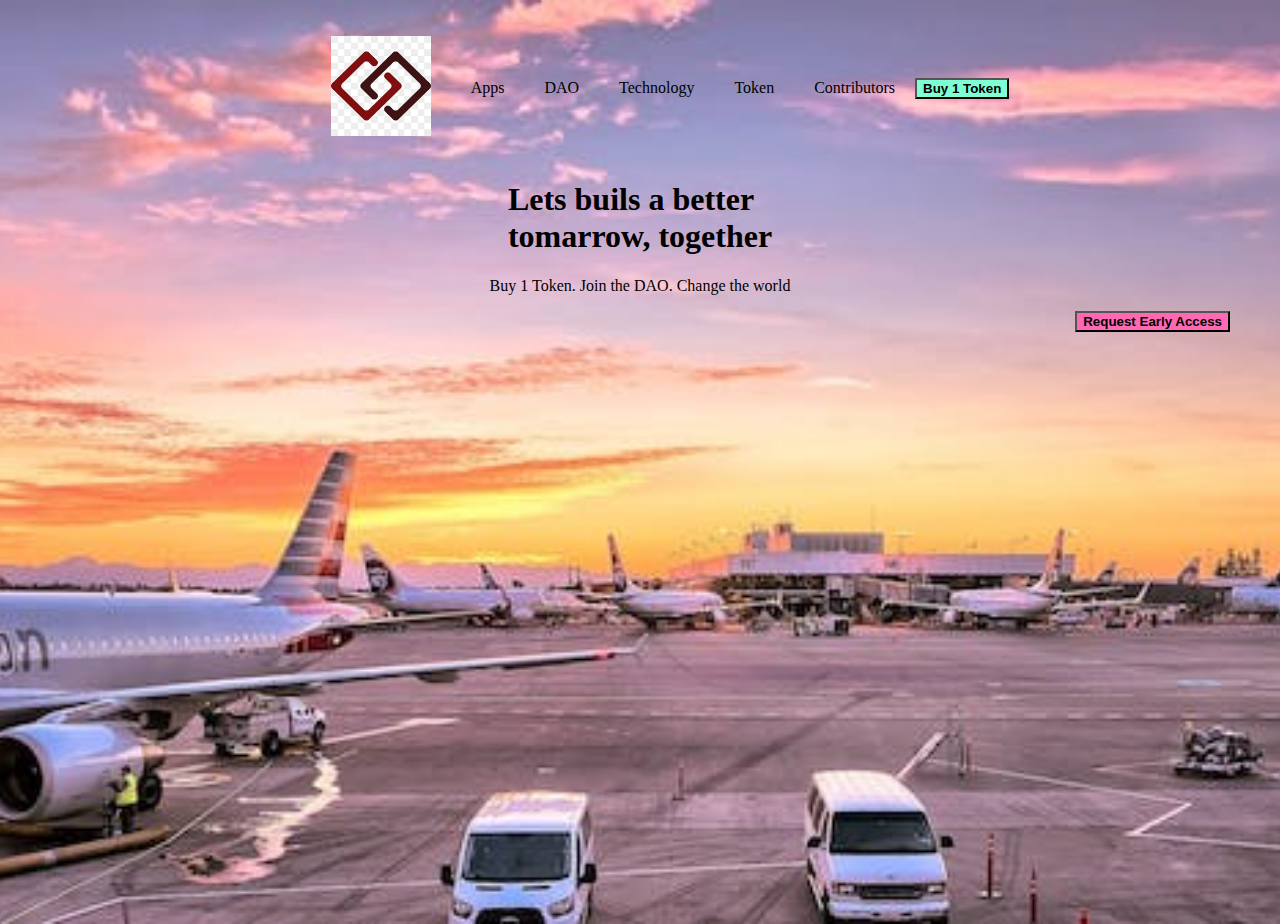
<file: assets/index.html>
<!DOCTYPE html>
<html lang="en">
  <head>
    <meta charset="UTF-8" />
    <meta http-equiv="X-UA-Compatible" content="IE=edge" />
    <meta name="viewport" content="width=device-width, initial-scale=1.0" />
    <title>Project3</title>
    <link rel="stylesheet" href="/style.css" />
    <head>
  </head>
  <body>
    <nav>
      <ul>
        <li><img src="/assets/pngtree-red-and-black-logo-png-image_2348180.jpg" alt="" height="100px" width="100px"></li>
        <li>Apps</li>
        <li>DAO</li>
        <li>Technology</li>
        <li>Token</li>
        <li>Contributors</li>
        <button>Buy 1 Token</button>
      </ul>
    </nav>
    <main>
      <h1>Lets buils a better <br> tomarrow, together</h1>
      <p>Buy 1 Token. Join the DAO. Change the world</p>

      <button>Request Early Access</button>
    </main>
  </body>
</html>
</file>
<file: style.css>
body {
  background-image: url(/assets/airport-airplanes-gates-flight-line-163771.jpeg);
  background-size: cover;
  background-position: center;
  background-repeat: no repeat;
  height: 100vh;
}
nav ul {
  display: flex;
  align-items: center;
  justify-content: center;
}
nav ul li {
  list-style: none;
  font-weight: 500;
  margin: 20px;
}
nav ul button {
  background-color: aquamarine;
  font-weight: 600;
}
main h1 {
  display: flex;
  align-items: center;
  font-weight: 600;
  justify-content: center;
}
main p {
  display: flex;
  align-items: center;
  justify-content: center;
  font-weight: 500;
}

main button {
  background-color: hotpink;
  font-weight: 600;
  position: absolute;
  right: 50px;
}
main button:hover {
  background-color: aquamarine;
  color: white;
}
</file>
